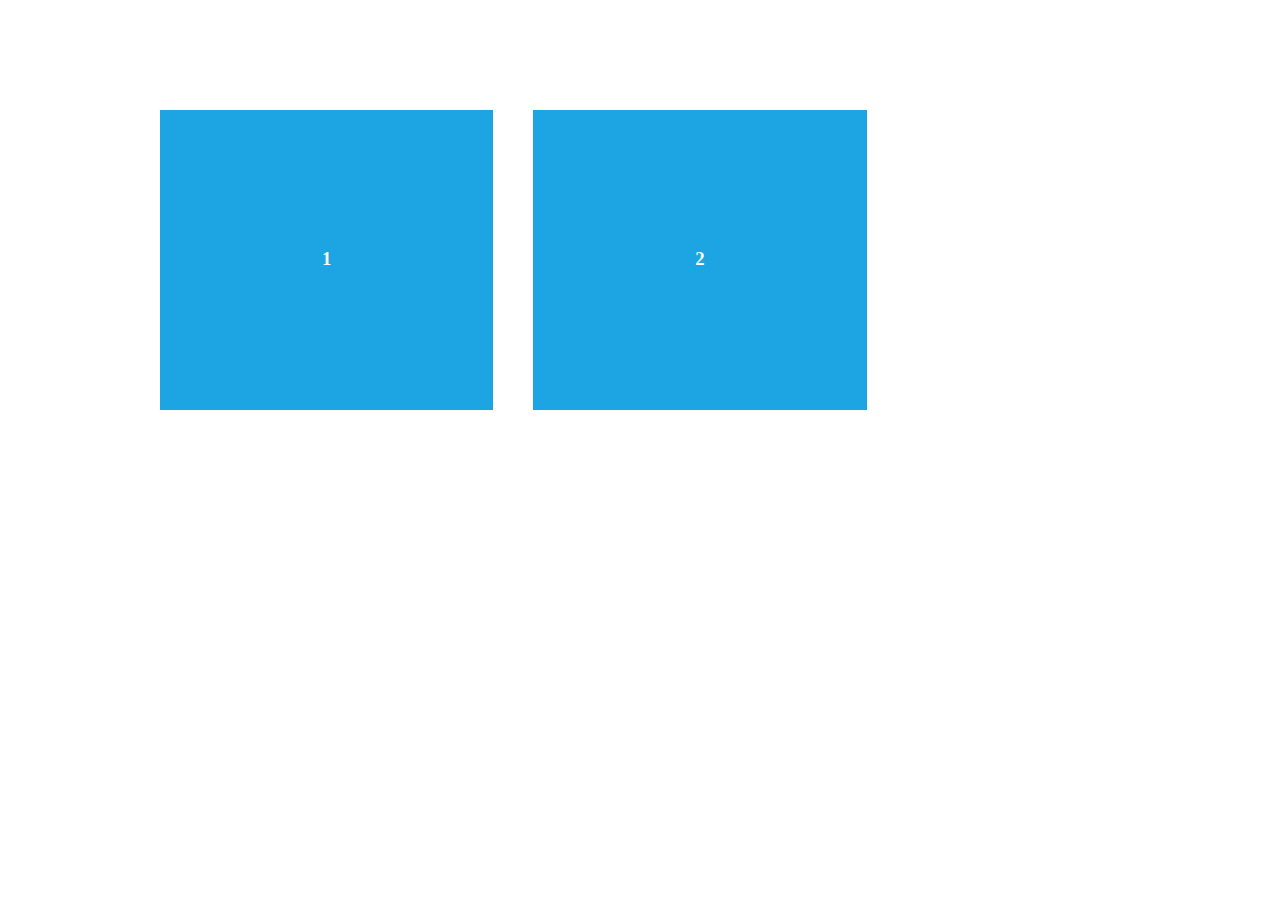
<file: aos-master/demo/async.html>
<!DOCTYPE html>
<html>
  <head>
    <meta charset="utf-8">
    <title>AOS - Animate on scroll library</title>
    <meta name="viewport" content="width=device-width">
    <link rel="stylesheet" href="css/styles.css" />
    <link rel="stylesheet" href="../dist/aos.css" />
  </head>
  <body>
    <div id="aos-demo" class="aos-all"></div>

    <script src="../dist/aos.js"></script>
    <script>
      AOS.init({
        easing: 'ease-in-out-sine'
      });

      setInterval(addItem, 300);

      var itemsCounter = 1;
      var container = document.getElementById('aos-demo');

      function addItem () {
        if (itemsCounter > 42) return;
        var item = document.createElement('div');
        item.classList.add('aos-item');
        item.setAttribute('data-aos', 'fade-up');
        item.innerHTML = '<div class="aos-item__inner"><h3>' + itemsCounter + '</h3></div>';
        container.appendChild(item);
        itemsCounter++;
      }
    </script>
  </body>
</html>
</file>
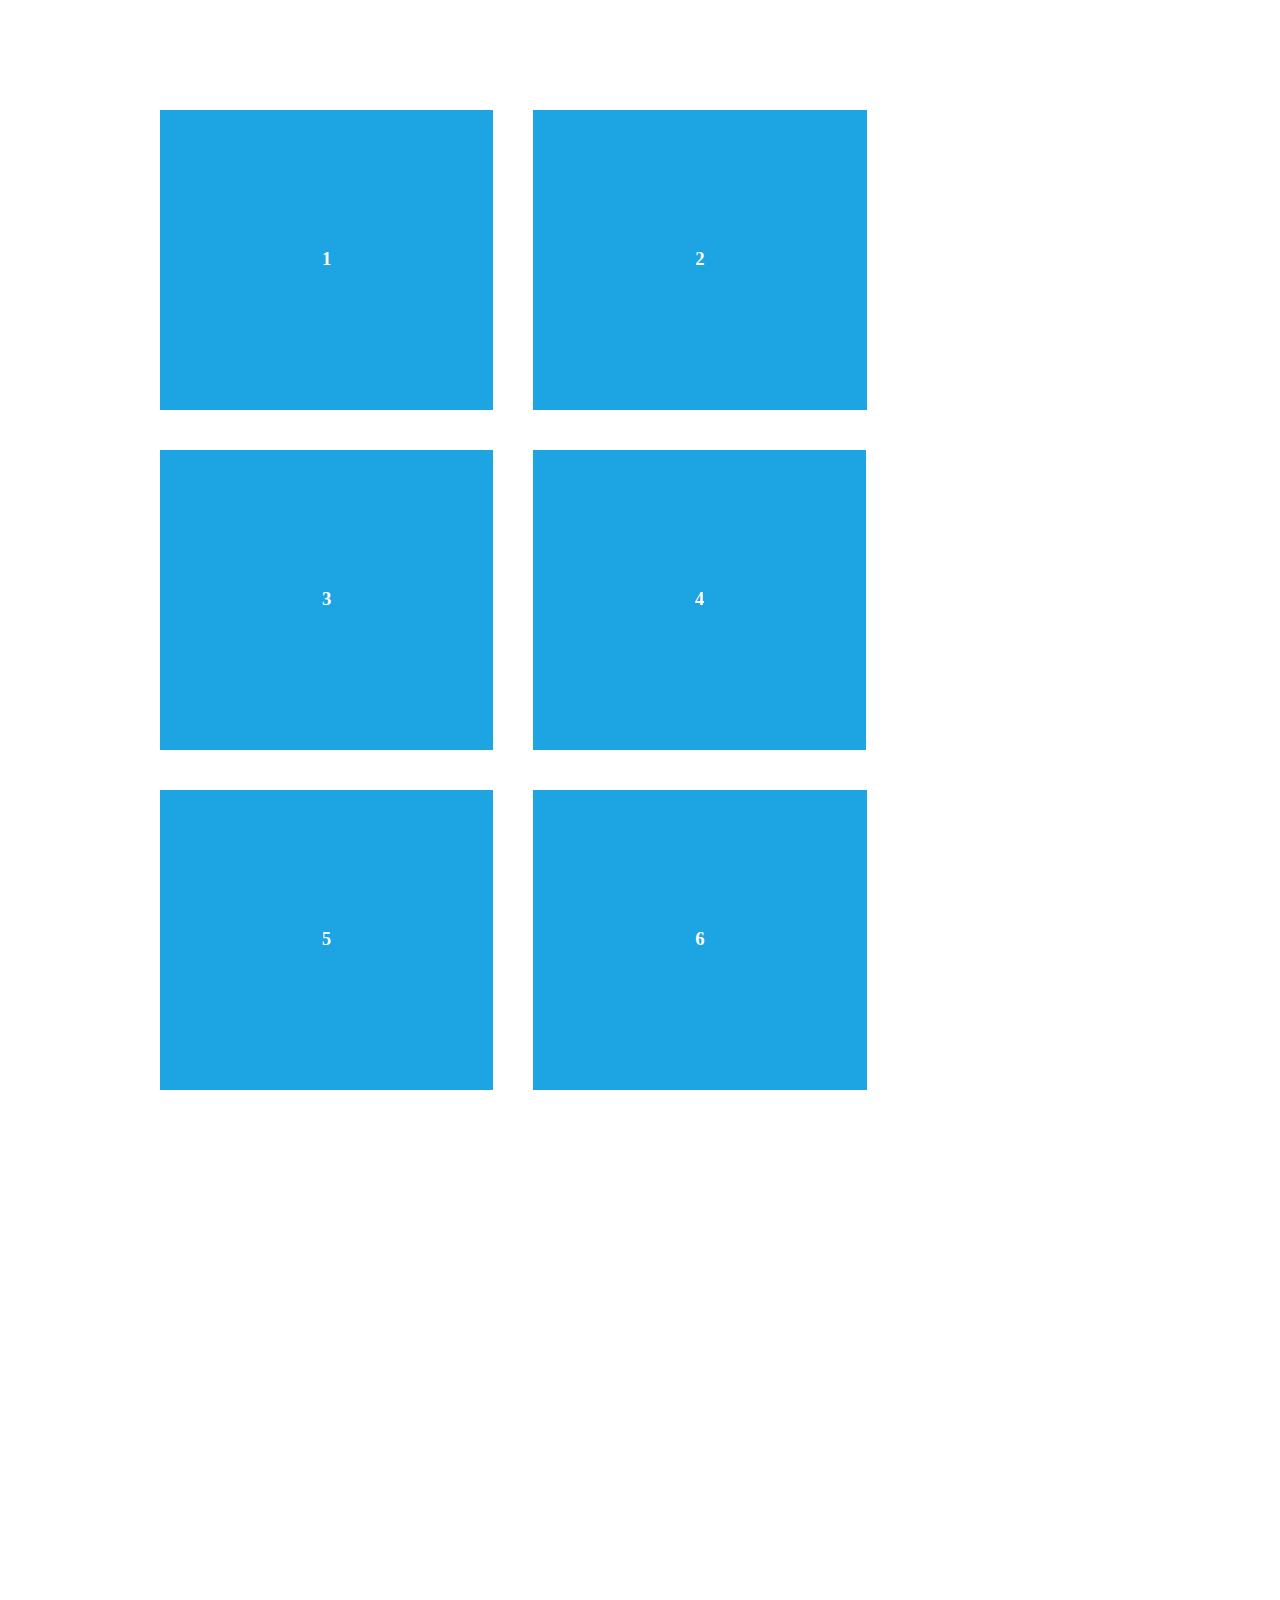
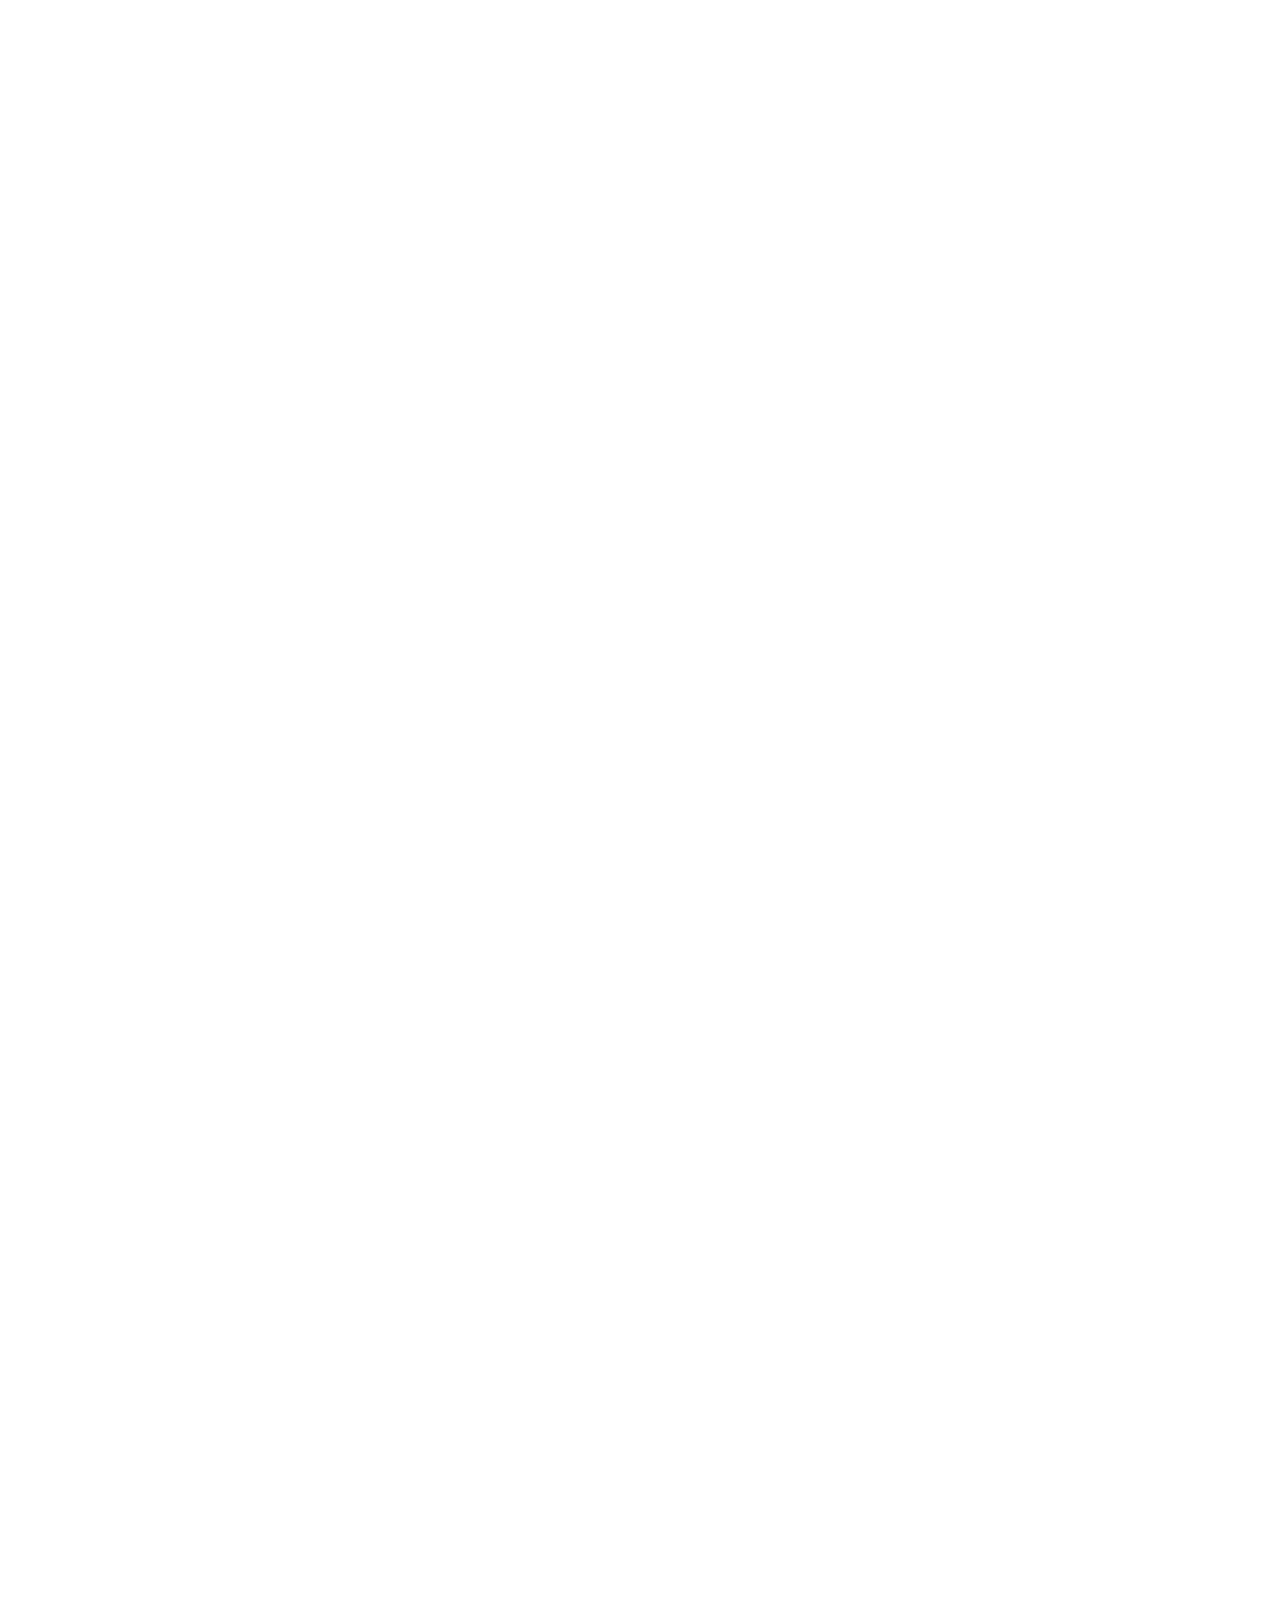
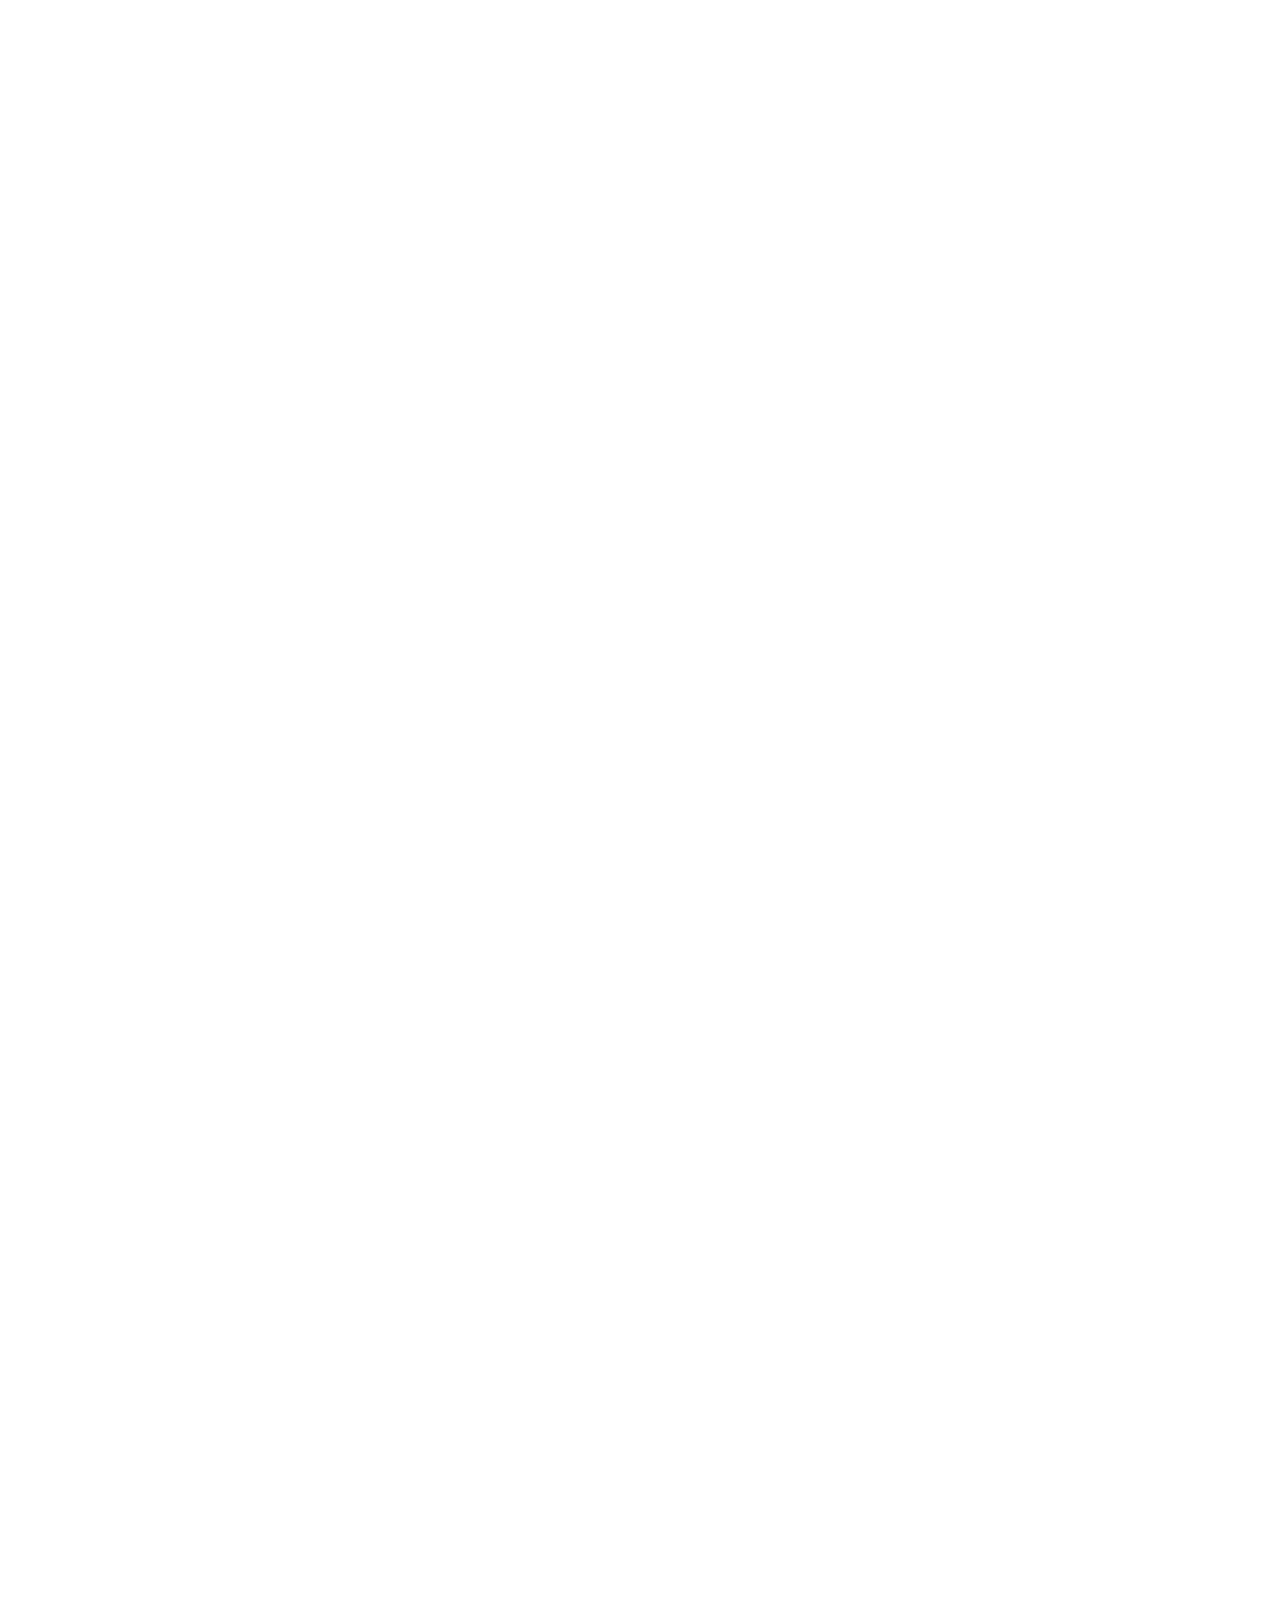
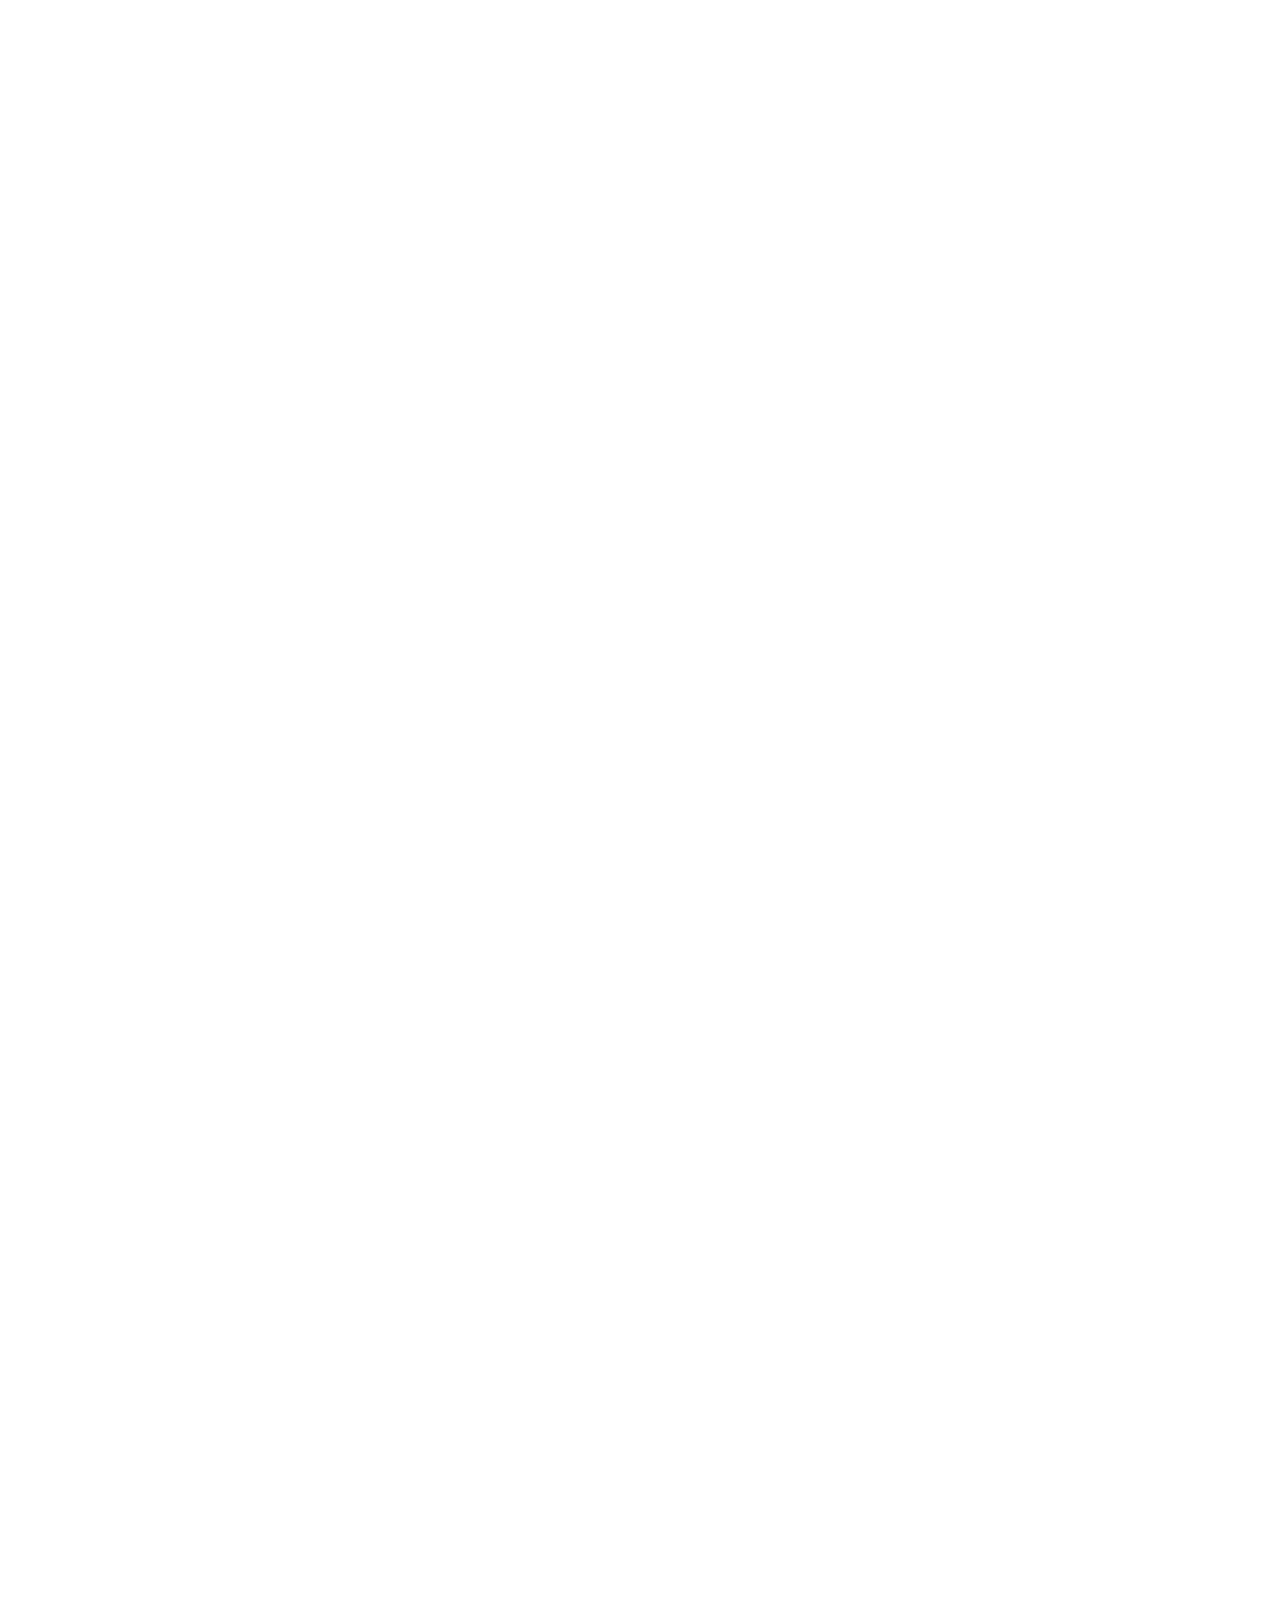
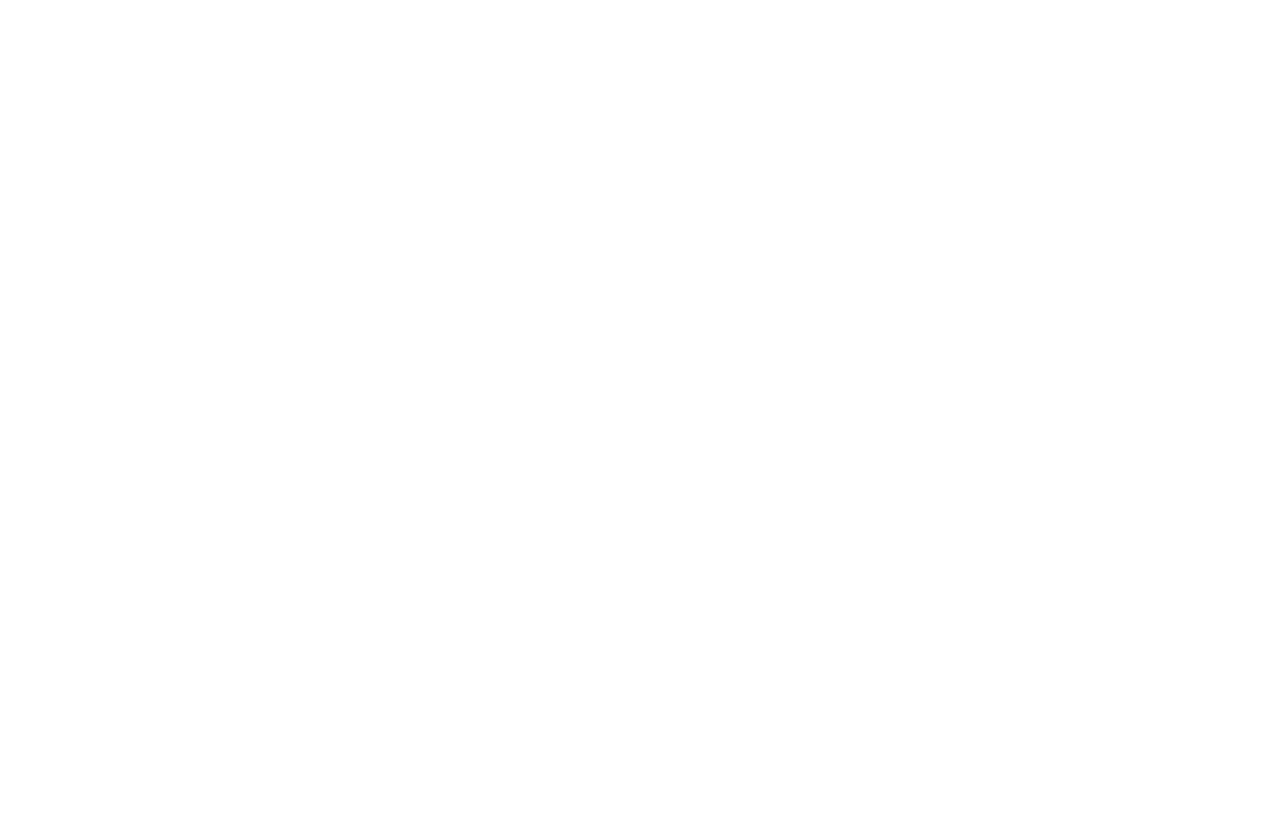
<file: aos-master/demo/simple.html>
<!DOCTYPE html>
<html>
  <head>
    <meta charset="utf-8">
    <title>AOS - Animate on scroll library</title>
    <meta name="viewport" content="width=device-width">
    <link rel="stylesheet" href="css/styles.css" />
    <link rel="stylesheet" href="../dist/aos.css" />
    <!--[if lt IE 9]>
    <script src="//html5shiv.googlecode.com/svn/trunk/html5.js"></script>
    <![endif]-->
  </head>
  <body>
    <div id="transcroller-body" class="aos-all">
      <div class="aos-item" data-aos="fade-up">
        <div class="aos-item__inner"><h3>1</h3></div>
      </div>
      <div class="aos-item" data-aos="fade-down">
        <div class="aos-item__inner"><h3>2</h3></div>
      </div>
      <div class="aos-item" data-aos="zoom-out-down">
        <div class="aos-item__inner"><h3>3</h3></div>
      </div>
      <div class="aos-item" data-aos="flip-down">
        <div class="aos-item__inner"><h3>4</h3></div>
      </div>
      <div class="aos-item" data-aos="flip-up">
        <div class="aos-item__inner"><h3>5</h3></div>
      </div>
      <div class="aos-item" data-aos="fade-down">
        <div class="aos-item__inner"><h3>6</h3></div>
      </div>
      <div class="aos-item" data-aos="fade-in">
        <div class="aos-item__inner"><h3>7</h3></div>
      </div>
      <div class="aos-item" data-aos="fade-down">
        <div class="aos-item__inner"><h3>8</h3></div>
      </div>
      <div class="aos-item" data-aos="fade-in">
        <div class="aos-item__inner"><h3>9</h3></div>
      </div>
      <div class="aos-item" data-aos="fade-down">
        <div class="aos-item__inner"><h3>10</h3></div>
      </div>
      <div class="aos-item" data-aos="fade-up">
        <div class="aos-item__inner"><h3>11</h3></div>
      </div>
      <div class="aos-item" data-aos="fade-down">
        <div class="aos-item__inner"><h3>12</h3></div>
      </div>
      <div class="aos-item" data-aos="fade-in">
        <div class="aos-item__inner"><h3>13</h3></div>
      </div>
      <div class="aos-item" data-aos="fade-up">
        <div class="aos-item__inner"><h3>14</h3></div>
      </div>
      <div class="aos-item" data-aos="fade-in">
        <div class="aos-item__inner"><h3>15</h3></div>
      </div>
      <div class="aos-item" data-aos="fade-up">
        <div class="aos-item__inner"><h3>16</h3></div>
      </div>
      <div class="aos-item" data-aos="fade-down">
        <div class="aos-item__inner"><h3>17</h3></div>
      </div>
      <div class="aos-item" data-aos="fade-up">
        <div class="aos-item__inner"><h3>18</h3></div>
      </div>
      <div class="aos-item" data-aos="zoom-out">
        <div class="aos-item__inner"><h3>19</h3></div>
      </div>
      <div class="aos-item" data-aos="fade-up">
        <div class="aos-item__inner"><h3>20</h3></div>
      </div>
      <div class="aos-item" data-aos="zoom-out">
        <div class="aos-item__inner"><h3>21</h3></div>
      </div>
      <div class="aos-item" data-aos="fade-in">
        <div class="aos-item__inner"><h3>22</h3></div>
      </div>
      <div class="aos-item" data-aos="zoom-out-up">
        <div class="aos-item__inner"><h3>23</h3></div>
      </div>
      <div class="aos-item" data-aos="zoom-out-down">
        <div class="aos-item__inner"><h3>24</h3></div>
      </div>
      <div class="aos-item" data-aos="fade-in">
        <div class="aos-item__inner"><h3>25</h3></div>
      </div>
      <div class="aos-item" data-aos="fade-in">
        <div class="aos-item__inner"><h3>26</h3></div>
      </div>
      <div class="aos-item" data-aos="fade-in">
        <div class="aos-item__inner"><h3>27</h3></div>
      </div>
      <div class="aos-item" data-aos="fade-in">
        <div class="aos-item__inner"><h3>28</h3></div>
      </div>
      <div class="aos-item" data-aos="fade-in">
        <div class="aos-item__inner"><h3>29</h3></div>
      </div>
      <div class="aos-item" data-aos="fade-in">
        <div class="aos-item__inner"><h3>30</h3></div>
      </div>
      <div class="aos-item" data-aos="fade-in">
        <div class="aos-item__inner"><h3>31</h3></div>
      </div>
      <div class="aos-item" data-aos="fade-in">
        <div class="aos-item__inner"><h3>32</h3></div>
      </div>
      <div class="aos-item" data-aos="fade-in">
        <div class="aos-item__inner"><h3>33</h3></div>
      </div>
      <div class="aos-item" data-aos="fade-in">
        <div class="aos-item__inner"><h3>34</h3></div>
      </div>
      <div class="aos-item" data-aos="fade-in">
        <div class="aos-item__inner"><h3>35</h3></div>
      </div>
      <div class="aos-item" data-aos="fade-in">
        <div class="aos-item__inner"><h3>36</h3></div>
      </div>
      <div class="aos-item" data-aos="fade-in">
        <div class="aos-item__inner"><h3>37</h3></div>
      </div>
      <div class="aos-item" data-aos="fade-in">
        <div class="aos-item__inner"><h3>38</h3></div>
      </div>
      <div class="aos-item" data-aos="fade-in">
        <div class="aos-item__inner"><h3>39</h3></div>
      </div>
      <div class="aos-item" data-aos="fade-in">
        <div class="aos-item__inner"><h3>40</h3></div>
      </div>
      <div class="aos-item" data-aos="fade-in">
        <div class="aos-item__inner"><h3>41</h3></div>
      </div>
      <div class="aos-item" data-aos="fade-in">
        <div class="aos-item__inner"><h3>42</h3></div>
      </div>
    </div>

    <script src="../dist/aos.js"></script>
    <script>
      AOS.init({
        easing: 'ease-in-out-sine'
      });
    </script>

    <!-- <script src="//cdnjs.cloudflare.com/ajax/libs/require.js/2.1.11/require.min.js"></script>
    <script>
      requirejs.config({
          baseUrl: '../dist',
      });

      require(['aos'], function(AOS){
          AOS.init({
              easing: 'ease-in-out-sine'
          });
      });
    </script> -->
  </body>
</html>
</file>
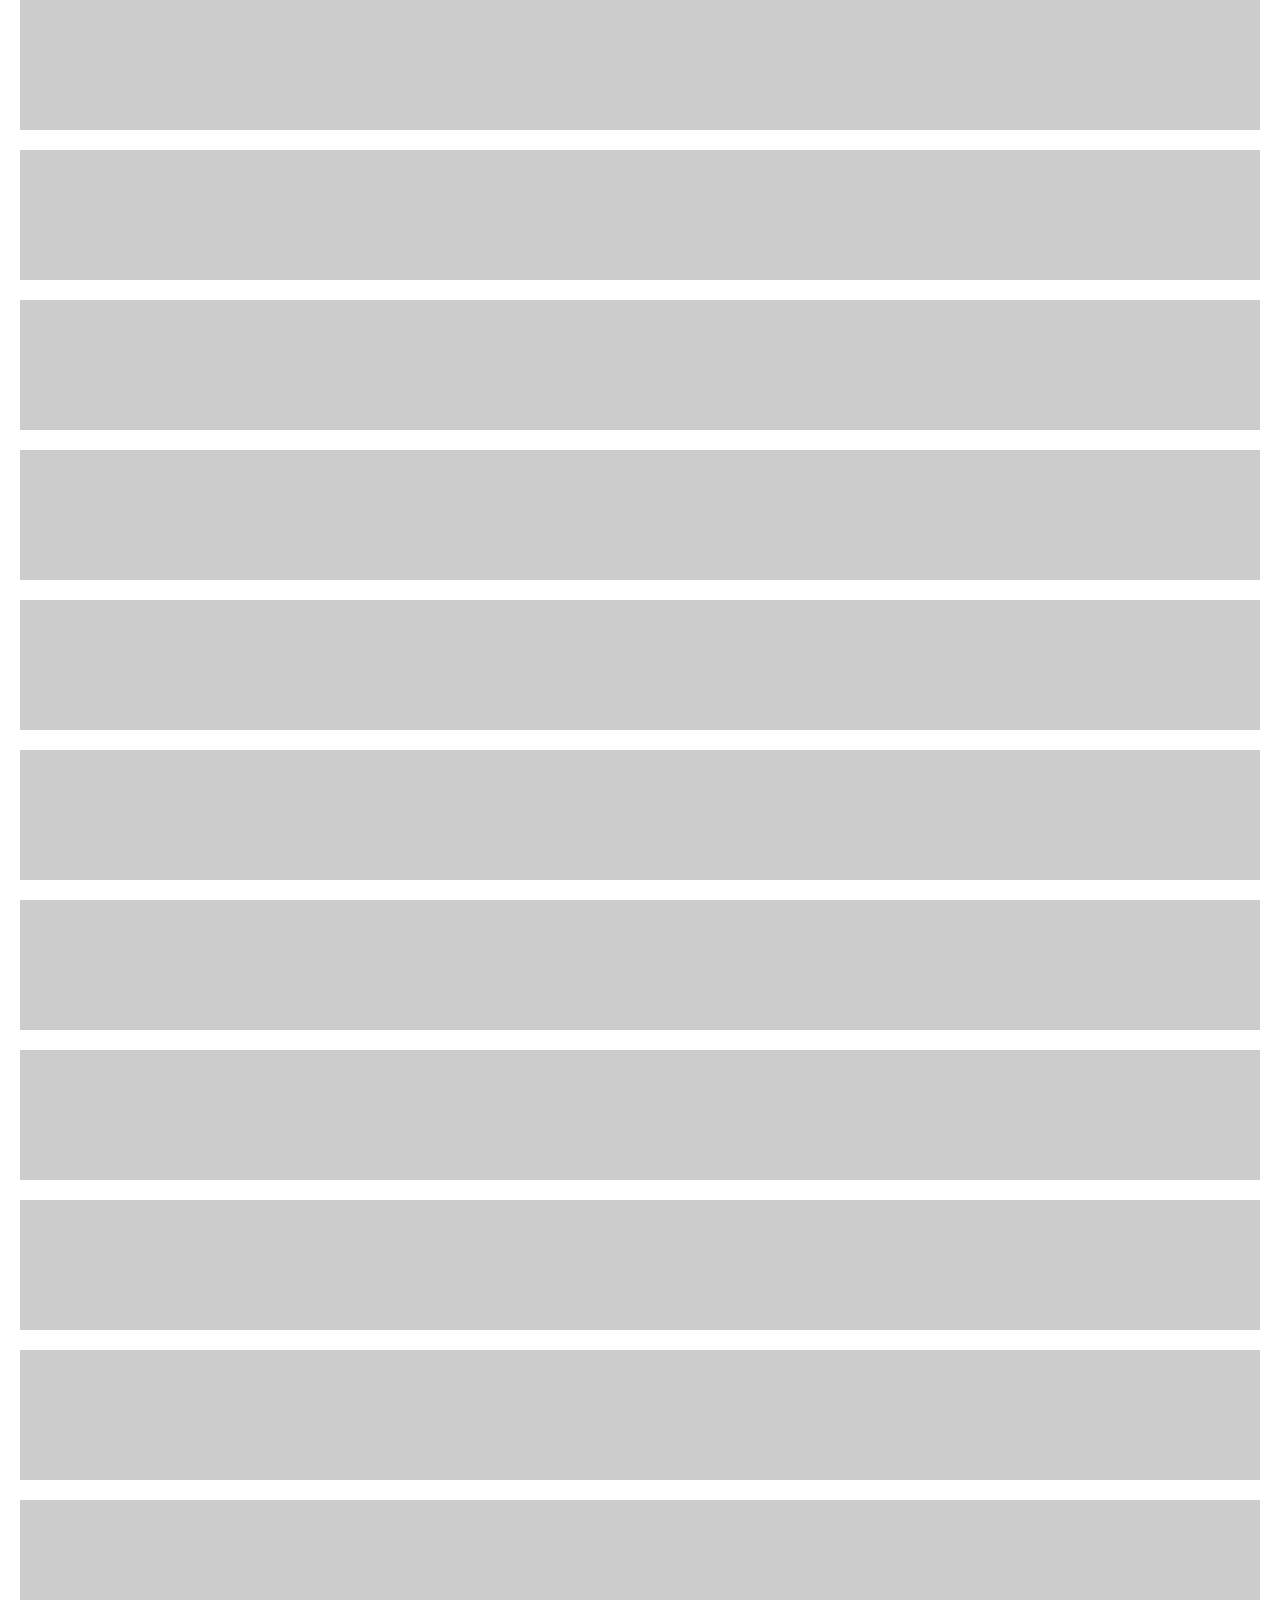
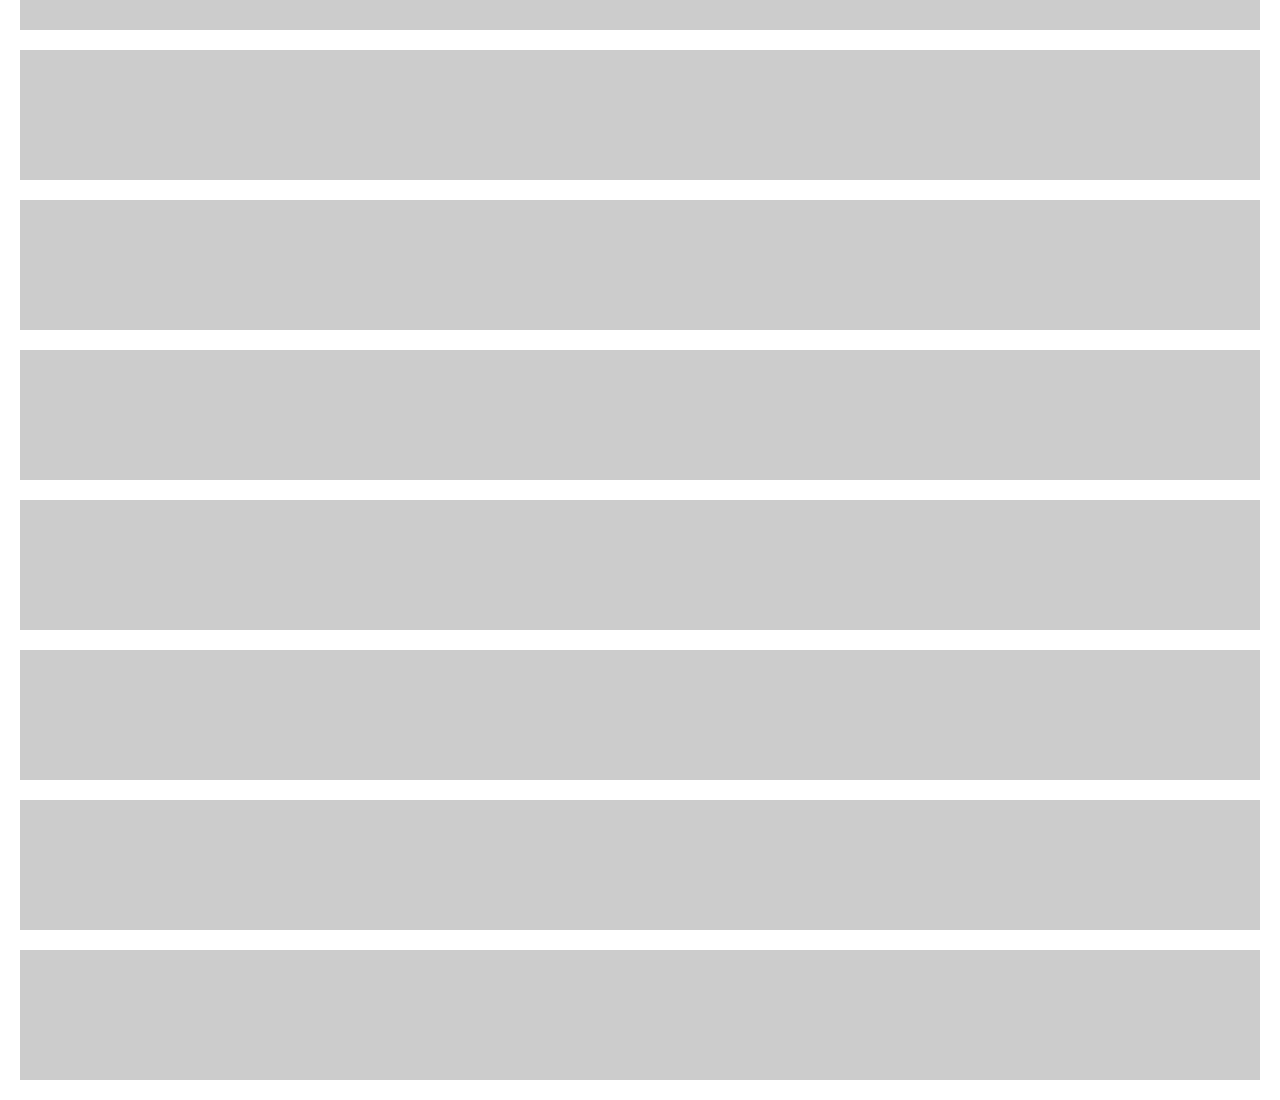
<file: aos-master/test/fixtures/aos-offset.fixture.html>
<!DOCTYPE html>
<html>
  <head>
    <title></title>
    <style type="text/css">
      * {box-sizing: border-box;}
      body {
        margin: 0; padding: 0 20px; text-align: center;
      }
      .aos-item {
        width: 100%; height: 130px; margin: 0 0 20px 0; background: #ccc;
      }
    </style>
  </head>
  <body class="body">
    <div class="aos-item aos-item--1" data-aos-offset="50" data-aos="fade"></div>
    <div class="aos-item aos-item--2" data-aos-offset="50" data-aos="fade-up"></div>
    <div class="aos-item aos-item--3" data-aos-offset="50" data-aos="fade-down"></div>
    <div class="aos-item aos-item--4" data-aos-offset="50" data-aos="fade-left"></div>
    <div class="aos-item aos-item--5" data-aos-offset="50" data-aos="fade-right"></div>
    <div class="aos-item aos-item--6" data-aos-offset="50" data-aos="flip-up"></div>
    <div class="aos-item aos-item--7" data-aos-offset="50" data-aos="flip-down"></div>
    <div class="aos-item aos-item--8" data-aos-offset="50" data-aos="flip-left"></div>
    <div class="aos-item aos-item--9" data-aos-offset="50" data-aos="flip-right"></div>
    <div class="aos-item aos-item--10" data-aos-offset="50" data-aos="zoom-in"></div>
    <div class="aos-item aos-item--11" data-aos-offset="50" data-aos="zoom-in-up"></div>
    <div class="aos-item aos-item--12" data-aos-offset="50" data-aos="zoom-in-down"></div>
    <div class="aos-item aos-item--13" data-aos-offset="50" data-aos="zoom-in-left"></div>
    <div class="aos-item aos-item--14" data-aos-offset="50" data-aos="zoom-in-right"></div>
    <div class="aos-item aos-item--15" data-aos-offset="50" data-aos="slide-up"></div>
    <div class="aos-item aos-item--16" data-aos-offset="50" data-aos="slide-down"></div>
    <div class="aos-item aos-item--17" data-aos-offset="50" data-aos="slide-left"></div>
    <div class="aos-item aos-item--18" data-aos-offset="50" data-aos="slide-right"></div>
  </body>
</html>
</file>
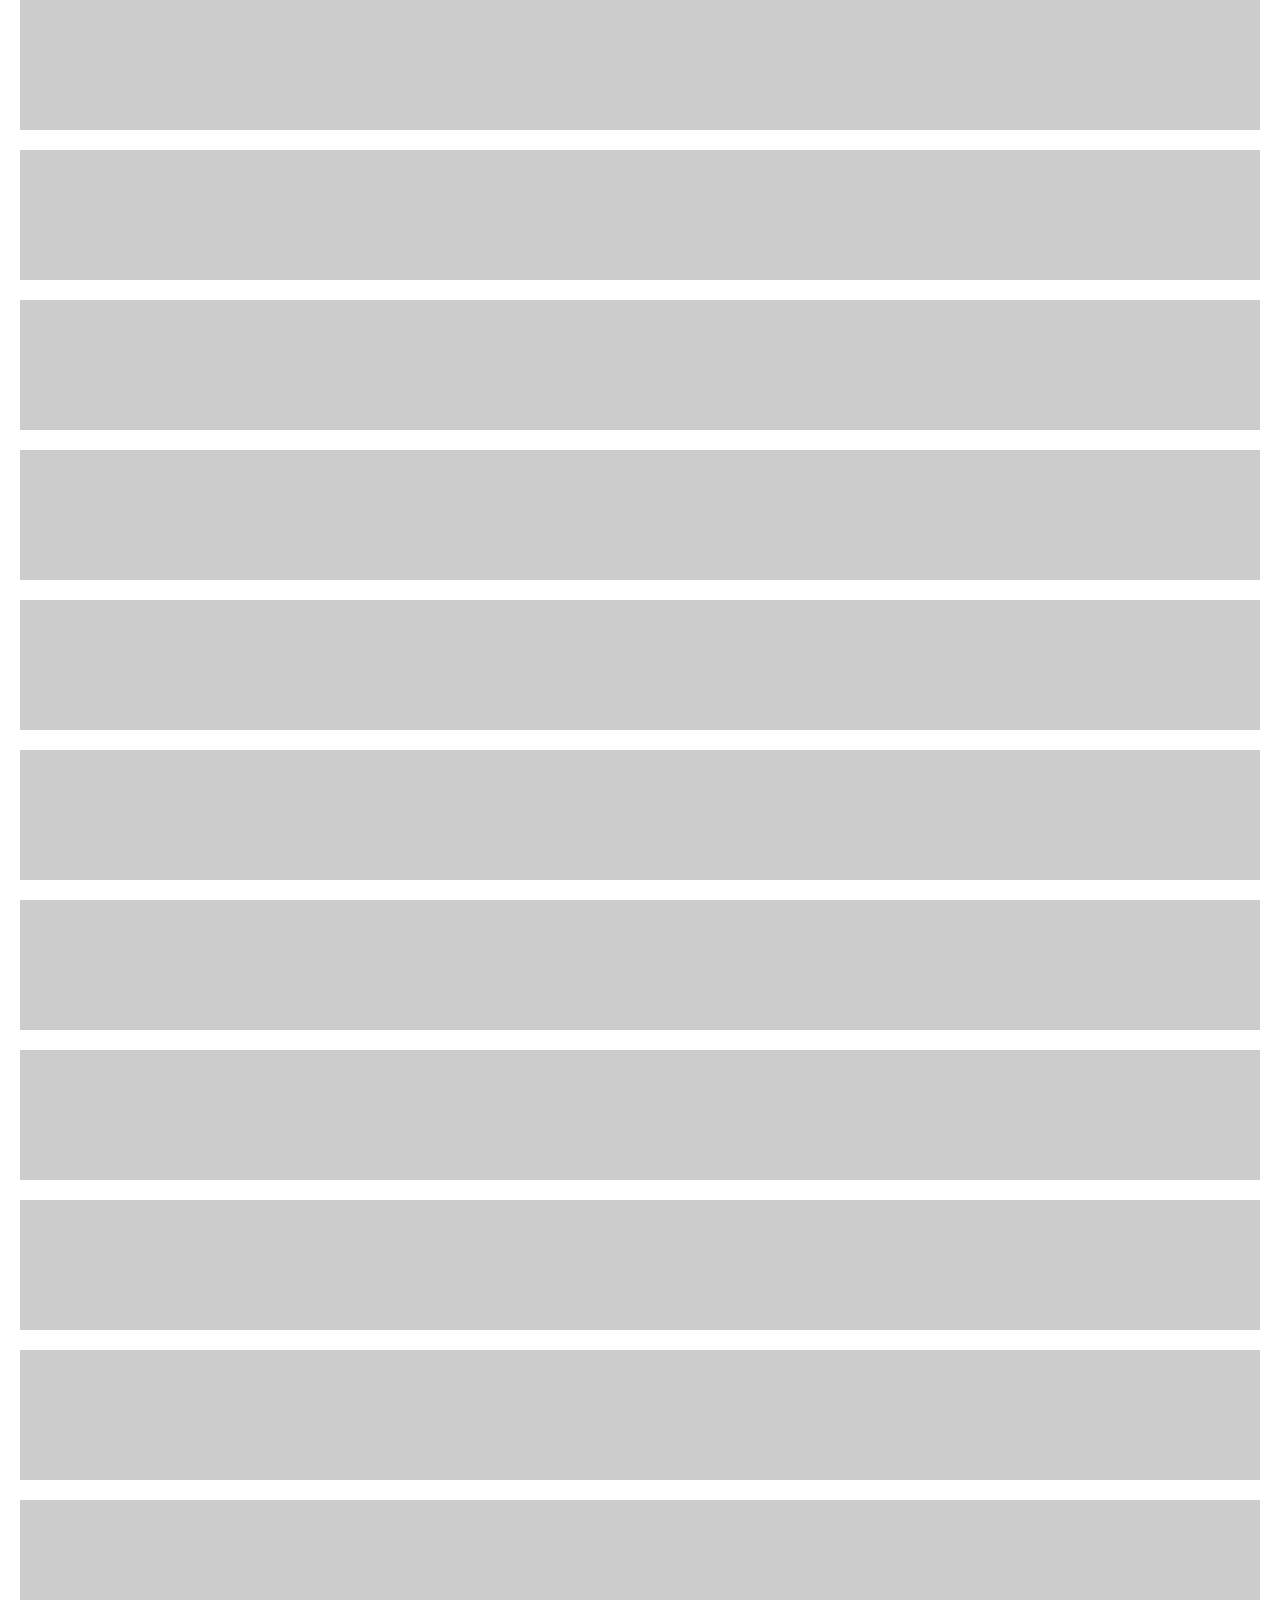
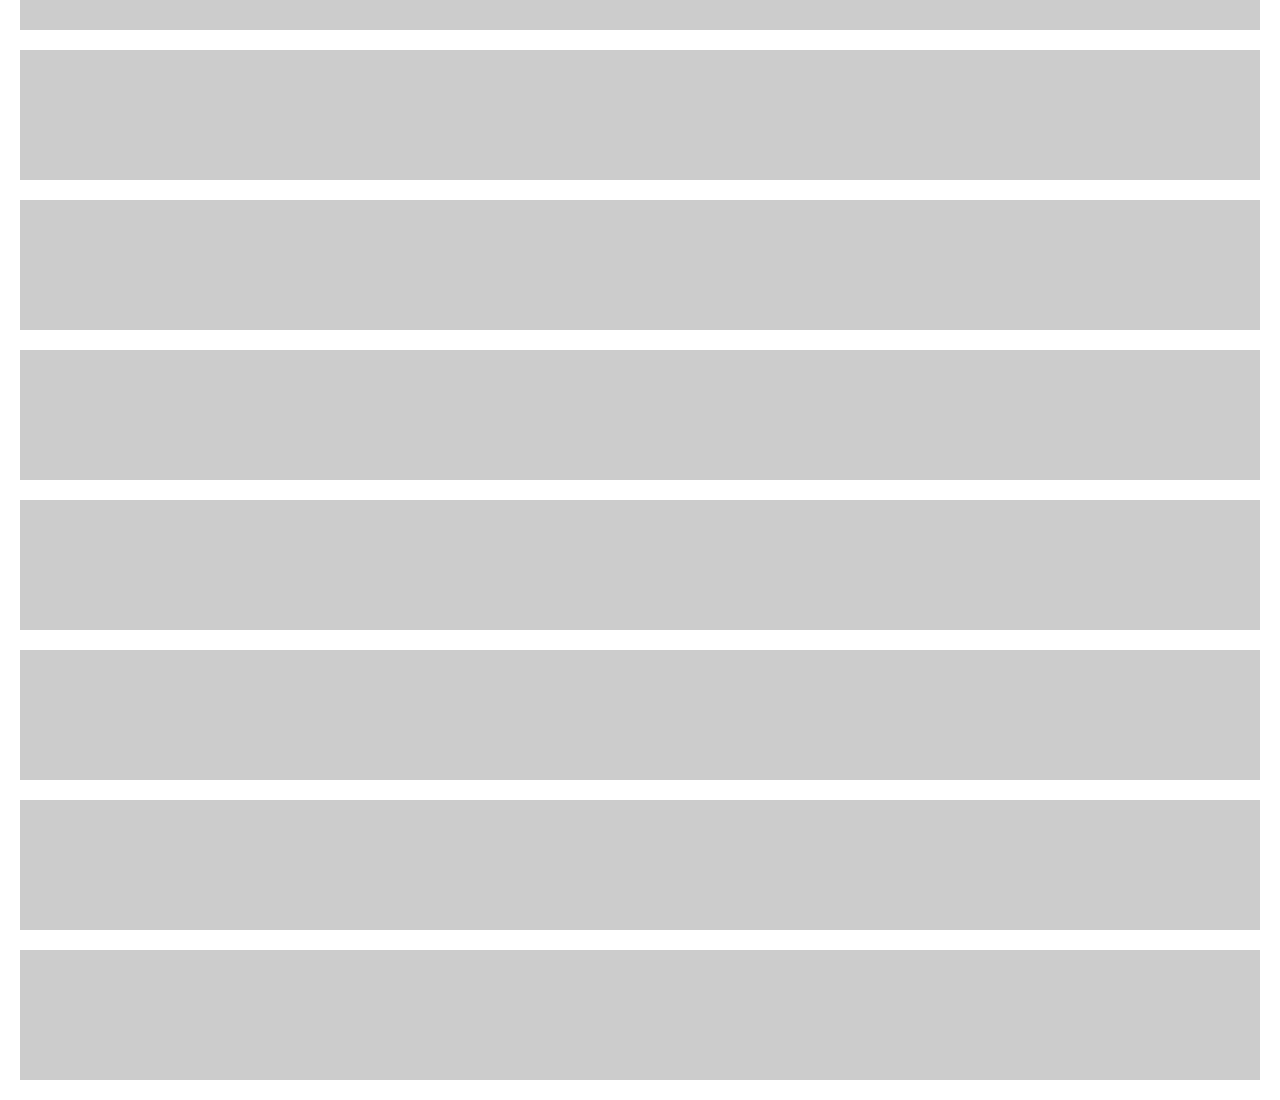
<file: aos-master/test/fixtures/aos.fixture.html>
<!DOCTYPE html>
<html>
  <head>
    <title></title>
    <style type="text/css">
      * {box-sizing: border-box;}
      body {
        margin: 0; padding: 0 20px; text-align: center;
      }
      .aos-item {
        width: 100%; height: 130px; margin: 0 0 20px 0; background: #ccc;
      }
    </style>
  </head>
  <body class="body">
    <div class="aos-item aos-item--1" data-aos="fade"></div>
    <div class="aos-item aos-item--2" data-aos="fade-up"></div>
    <div class="aos-item aos-item--3" data-aos="fade-down"></div>
    <div class="aos-item aos-item--4" data-aos="fade-left"></div>
    <div class="aos-item aos-item--5" data-aos="fade-right"></div>
    <div class="aos-item aos-item--6" data-aos="flip-up"></div>
    <div class="aos-item aos-item--7" data-aos="flip-down"></div>
    <div class="aos-item aos-item--8" data-aos="flip-left"></div>
    <div class="aos-item aos-item--9" data-aos="flip-right"></div>
    <div class="aos-item aos-item--10" data-aos="zoom-in"></div>
    <div class="aos-item aos-item--11" data-aos="zoom-in-up"></div>
    <div class="aos-item aos-item--12" data-aos="zoom-in-down"></div>
    <div class="aos-item aos-item--13" data-aos="zoom-in-left"></div>
    <div class="aos-item aos-item--14" data-aos="zoom-in-right"></div>
    <div class="aos-item aos-item--15" data-aos="slide-up"></div>
    <div class="aos-item aos-item--16" data-aos="slide-down"></div>
    <div class="aos-item aos-item--17" data-aos="slide-left"></div>
    <div class="aos-item aos-item--18" data-aos="slide-right"></div>
  </body>
</html>
</file>
<file: aos-master/demo/css/styles.css>
aos-gallery,
aos-gallery:before,
aos-gallery:after {
  box-sizing: border-box;
}

.aos-all {
  width: 1000px;
  max-width: 98%;
  margin: 10vh auto 0 auto;
}

.aos-item {
  display: inline-block;
  float: left;
  width: 33.3333%;
  height: 300px;
  padding: 20px;
}

.aos-item__inner {
  position: relative;
  width: 100%;
  height: 100%;
  float: left;
  background: #1da4e2;
  line-height: 260px;
  text-align: center;
  color: #fff;
}

@media screen and (max-width: 800px) {
  .aos-item {
    width: 50%;
  }
}
</file>
